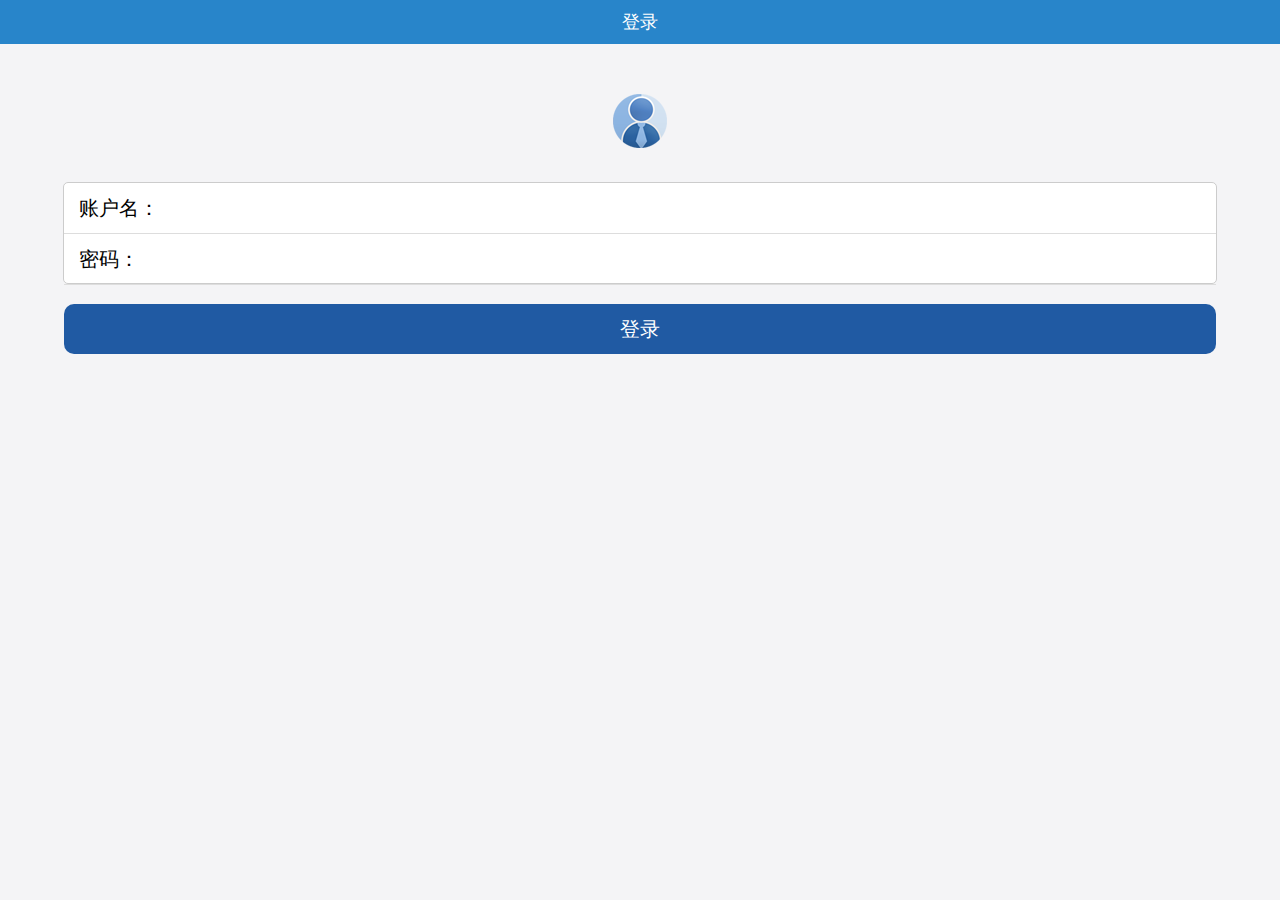
<file: index.html>
<!DOCTYPE html>
<html lang="en">
<head>
    <meta charset="UTF-8" name="viewport"
          content="width=device-width, initial-scale=1, user-scalable=no">
    <title>李新浩</title>
    <!--相对路径/绝对路径-->
    <link rel="short icon" href="Resource/icon.png">
    <!--stylesheet；用来加载外部样式表-->
    <link rel="stylesheet" href="ExternalStyle.css">
    <script type="text/javascript" src="CommonMethod.js"></script>
</head>
<style>
    .L_second_div{
        text-align: center;
    }
    .L_head_img{
        margin-top: 50px;
    }
    .L_second_div img{
        margin-top: 50px;
    }

    .L_form_inner_div div span {
        padding-left: 15px;
        font-size: 20px;
        line-height: 50px
    }
    .L_form_inner_div div {
        height: 50px;
        border-bottom: 1px solid #dddddd
    }
    .L_form_inner_div {
        width: 90%;
        margin: 0 auto;
        border: 1px solid #cccccc;
        border-radius: 5px;
        background: white;
        margin-top: 30px;
        height: 100px;
    }

    input{
        outline: medium;
        background-color: transparent;
        border: 0;
    }
    .L_login_btn{
        font-size: 20px;
        line-height: 50px;
        color: white;
        height: 50px;
        width: 100%;
    }
    .L_login_div {
        height: 50px;
        background: rgb(32, 90, 163);
        width: 90%;
        border-radius: 10px;
        margin: 20px auto;
        text-align: center
    }
</style>
<body>
<!--第一部分-->
<header class="DS_header">
    <span>登录</span>
</header>
<!--第二部分-->
<div class="L_second_div">
    <img class="L_head_img" src="Resource/head.png" alt="">
</div>
    <!--第三部分-->
    <form action="">
        <div class="L_form_div">
            <div class="L_form_inner_div">
                <div>
                    <span> 账户名：</span>
                    <input id="L_account" type="text"name="account" value=""><br>
                </div>
                <div>
                <span>密码：</span>
                <input id="L_pwd" type="password"name="password" value=""><br>
                </div>
            </div>
            <div class="L_login_div">
                <input class="L_login_btn" type="button" value="登录" id="L_btn" >
            </div>
        </div>
    </form>
    <script>
        var btn = document.querySelector("#L_btn")
        btn.onclick= function () {
            var userName = encodeURIComponent(document.querySelector("#L_account").value);
            var pwd = encodeURIComponent(document.querySelector("#L_pwd").value);
            var par = "username=" + userName + "&pwd=" + pwd;

            requestMethod("post","login",par,function (str) {
                if(str == "登录成功"){
                    location.href = "DropletService.html";
                }else{
                    alert("登录失败！")
                }

            });
        }
    </script>

<!--//    第四部：接收服务端返回的数据-->
     <!--//     var userName = document.querySelector("#L_account").value;-->
     <!--//     var pwd = document.querySelector("#L_pwd").value;-->
     <!--//-->
     <!--//     if(userName== "lxh" && pwd== "123456"){-->
     <!--//         location.href="DropletService.html";-->
     <!--//     }else {-->
     <!--//         location.href="http://www.baidu.com";-->
     <!--//     }-->
     <!--//    }-->


</body>
</html>
</file>
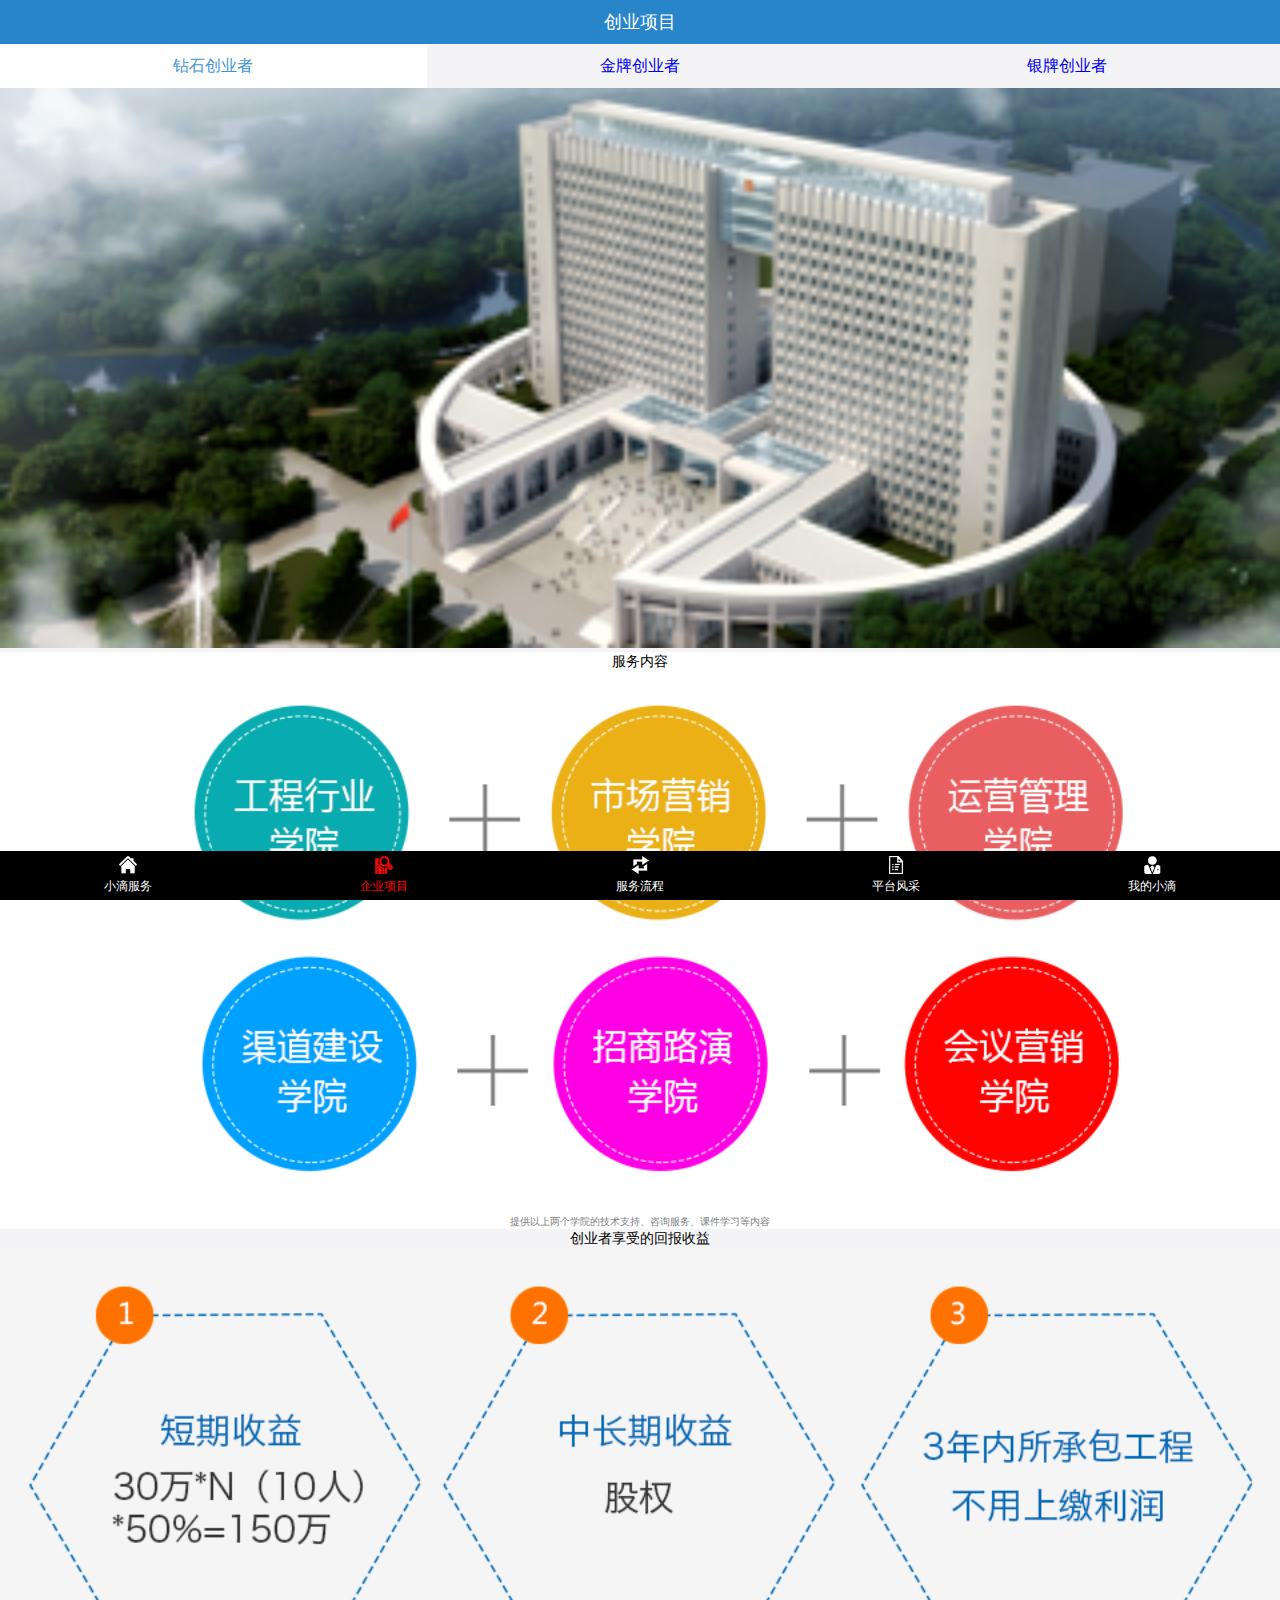
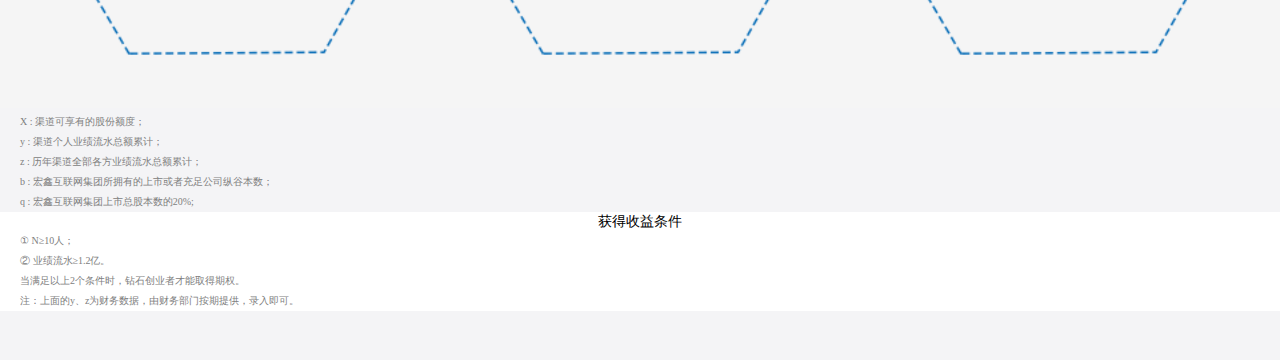
<file: BusinessProject.html>
<!DOCTYPE html>
<html lang="en">
<head>
    <meta charset="UTF-8" name="viewport"
          content="width=device-width, initial-scale=1, user-scalable=no">
    <title>李新浩</title>
    <!--相对路径/绝对路径-->
    <link rel="short icon" href="Resource/icon.png">
    <!--stylesheet；用来加载外部样式表-->
    <link rel="stylesheet" href="ExternalStyle.css">

</head>
<body>
<!--第一部分-->
<!--语义化标签：增强代码的可读性-->
<header class="DS_header">
    <span>创业项目</span>
</header>
<!--第二部分-->
<section class="BP_first_section">
    <a style="background: white" href="">
        <span style="color: rgb(63,149,211)">钻石创业者</span>
    </a>
    <a href="BusinessProjectGold.html">
        <span>金牌创业者</span>
    </a>
    <a href="BusinessProjectSliver.html">
        <span>银牌创业者</span>
    </a>
</section>
<section class="common_section">
    <img style="padding-top: 44px" src="Resource/banner2.png" alt="">
</section>
<div class="BP_external_div">
    <span class="BP_span">服务内容</span>
    <img class="BP_img" src="Resource/50w_1.png" alt="">
    <p class="BP_first_p">提供以上两个学院的技术支持、咨询服务、课件学习等内容</p>
</div>

<div class="BP_external_div_sec">
    <span class="BP_span">创业者享受的回报收益</span>
    <img class="BP_img" src="Resource/50w_2.png" alt="">
    <div class="BP_inner_div">
        <p>X : 渠道可享有的股份额度；</p>
        <p>y : 渠道个人业绩流水总额累计；</p>
        <p>z : 历年渠道全部各方业绩流水总额累计；</p>
        <p>b : 宏鑫互联网集团所拥有的上市或者充足公司纵谷本数；</p>
        <p>q : 宏鑫互联网集团上市总股本数的20%;</p>
    </div>
</div>
<div class="BP_external_div">
    <span class="BP_span">获得收益条件</span>
    <div class="BP_inner_div">
        <p>① N≥10人；</p>
        <p>② 业绩流水≥1.2亿。</p>
        <p>当满足以上2个条件时，钻石创业者才能取得期权。</p>
        <p>注：上面的y、z为财务数据，由财务部门按期提供，录入即可。</p>
    </div>
</div>


<!--第四部分-->
<footer>
    <a href="DropletService.html">
        <img src="Resource/nav10.png" alt="">
        <span>小滴服务</span>
    </a>
    <a href="BusinessProject.html">
        <img src="Resource/nav21.png" alt="">
        <span style="color: red;">企业项目</span>
    </a>
    <a href="ServiceProcess.html">
        <img src="Resource/nav30.png" alt="">
        <span>服务流程</span>
    </a>
    <a href="Platform.html">
        <img src="Resource/nav40.png" alt="">
        <span>平台风采</span>
    </a>
    <a href="MyDroplet.html">
        <img src="Resource/nav50.png" alt="">
        <span>我的小滴</span>
    </a>
</footer>
</body>
</html>
</file>
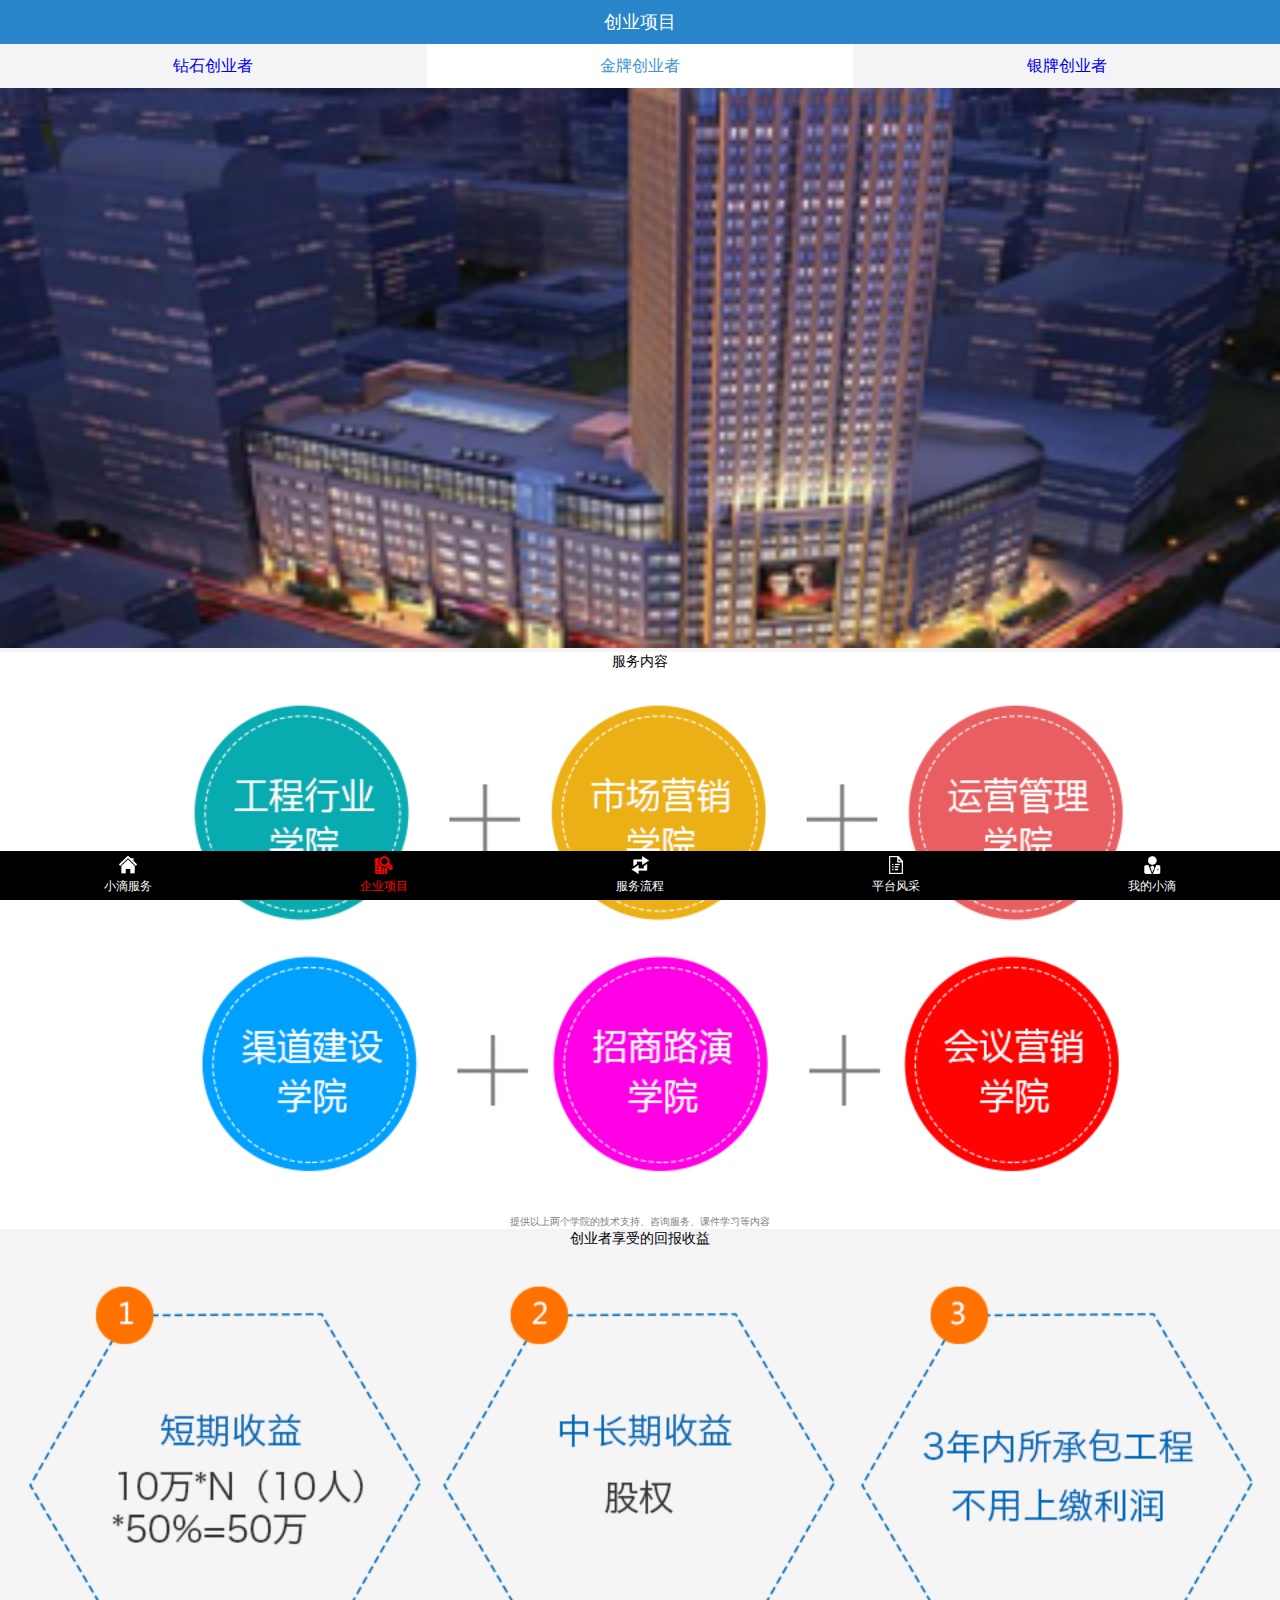
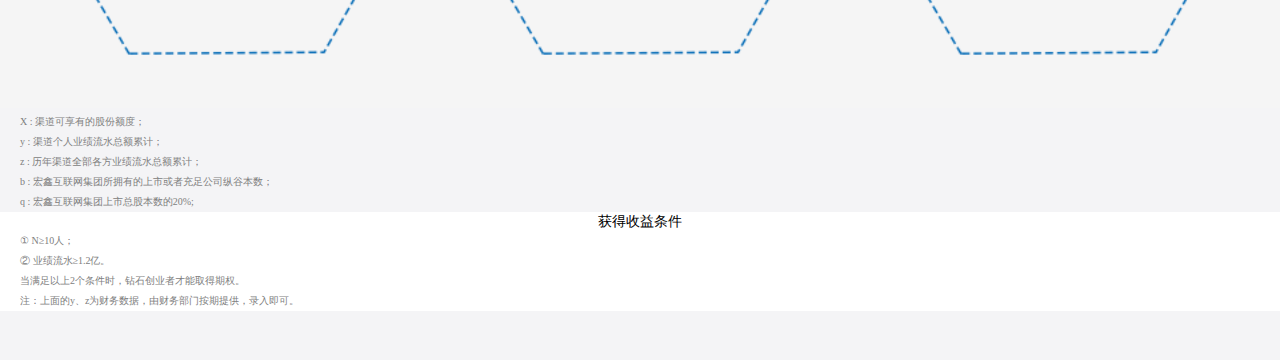
<file: BusinessProjectGold.html>
<!DOCTYPE html>
<html lang="en">
<head>
    <meta charset="UTF-8" name="viewport" content="width=device-width,initial-scale=1,user-scalable=no">
    <!--用来显示网头部的文字信息的标签-->
    <title>李新浩</title>
    <!--link标签用来链接外部资源的标签-->
    <link rel="short icon" href="Resource/icon.png">

    <link rel="stylesheet" href="ExternalStyle.css">
</head>
<body>
<!--第一部分-->
<!--语义化标签：增强代码的可读性-->
<header class="DS_header">
    <span>创业项目</span>
</header>
<section class="BP_first_section">
    <a href="BusinessProject.html"> <span>钻石创业者</span> </a>
    <a style="background: white" href="BusinessProjectGold.html">
        <span style="color: rgb(63, 149, 211);">金牌创业者</span> </a>
    <a href="BusinessProjectSliver.html"> <span>银牌创业者</span> </a>
</section>

<section class="common_section">
    <img style="padding-top: 44px" src="Resource/banner21.png" alt="">
</section>
<div class="BP_external_div">
    <span class="BP_span">服务内容</span>
    <img class="BP_img" src="Resource/30w_1.png" alt="">
    <p class="BP_first_p">提供以上两个学院的技术支持、咨询服务、课件学习等内容</p>
</div>

<div class="BP_external_div_sec">
    <span class="BP_span">创业者享受的回报收益</span>
    <img class="BP_img" src="Resource/30w_2.png" alt="">
    <div class="BP_inner_div">
        <p>X : 渠道可享有的股份额度；</p>
        <p>y : 渠道个人业绩流水总额累计；</p>
        <p>z : 历年渠道全部各方业绩流水总额累计；</p>
        <p>b : 宏鑫互联网集团所拥有的上市或者充足公司纵谷本数；</p>
        <p>q : 宏鑫互联网集团上市总股本数的20%;</p>
    </div>
</div>

<div class="BP_external_div">
    <span class="BP_span">获得收益条件</span>
    <div class="BP_inner_div">
        <p>① N≥10人；</p>
        <p>② 业绩流水≥1.2亿。</p>
        <p>当满足以上2个条件时，钻石创业者才能取得期权。</p>
        <p>注：上面的y、z为财务数据，由财务部门按期提供，录入即可。</p>
    </div>
</div>

<!--h5里面新增的语义化标签,它没有特殊的意义,仅是用来增强程序的可读性-->
<!--第四部分-->
<footer>
    <a href="DropletService.html">
        <img src="Resource/nav10.png" alt="">
        <span>小滴服务</span>
    </a>
    <a href="BusinessProject.html">
        <img src="Resource/nav21.png" alt="">
        <span style="color: red;">企业项目</span>
    </a>
    <a href="ServiceProcess.html">
        <img src="Resource/nav30.png" alt="">
        <span>服务流程</span>
    </a>
    <a href="Platform.html">
        <img src="Resource/nav40.png" alt="">
        <span>平台风采</span>
    </a>
    <a href="MyDroplet.html">
        <img src="Resource/nav50.png" alt="">
        <span>我的小滴</span>
    </a>
</footer>
</body>
</html>
</file>
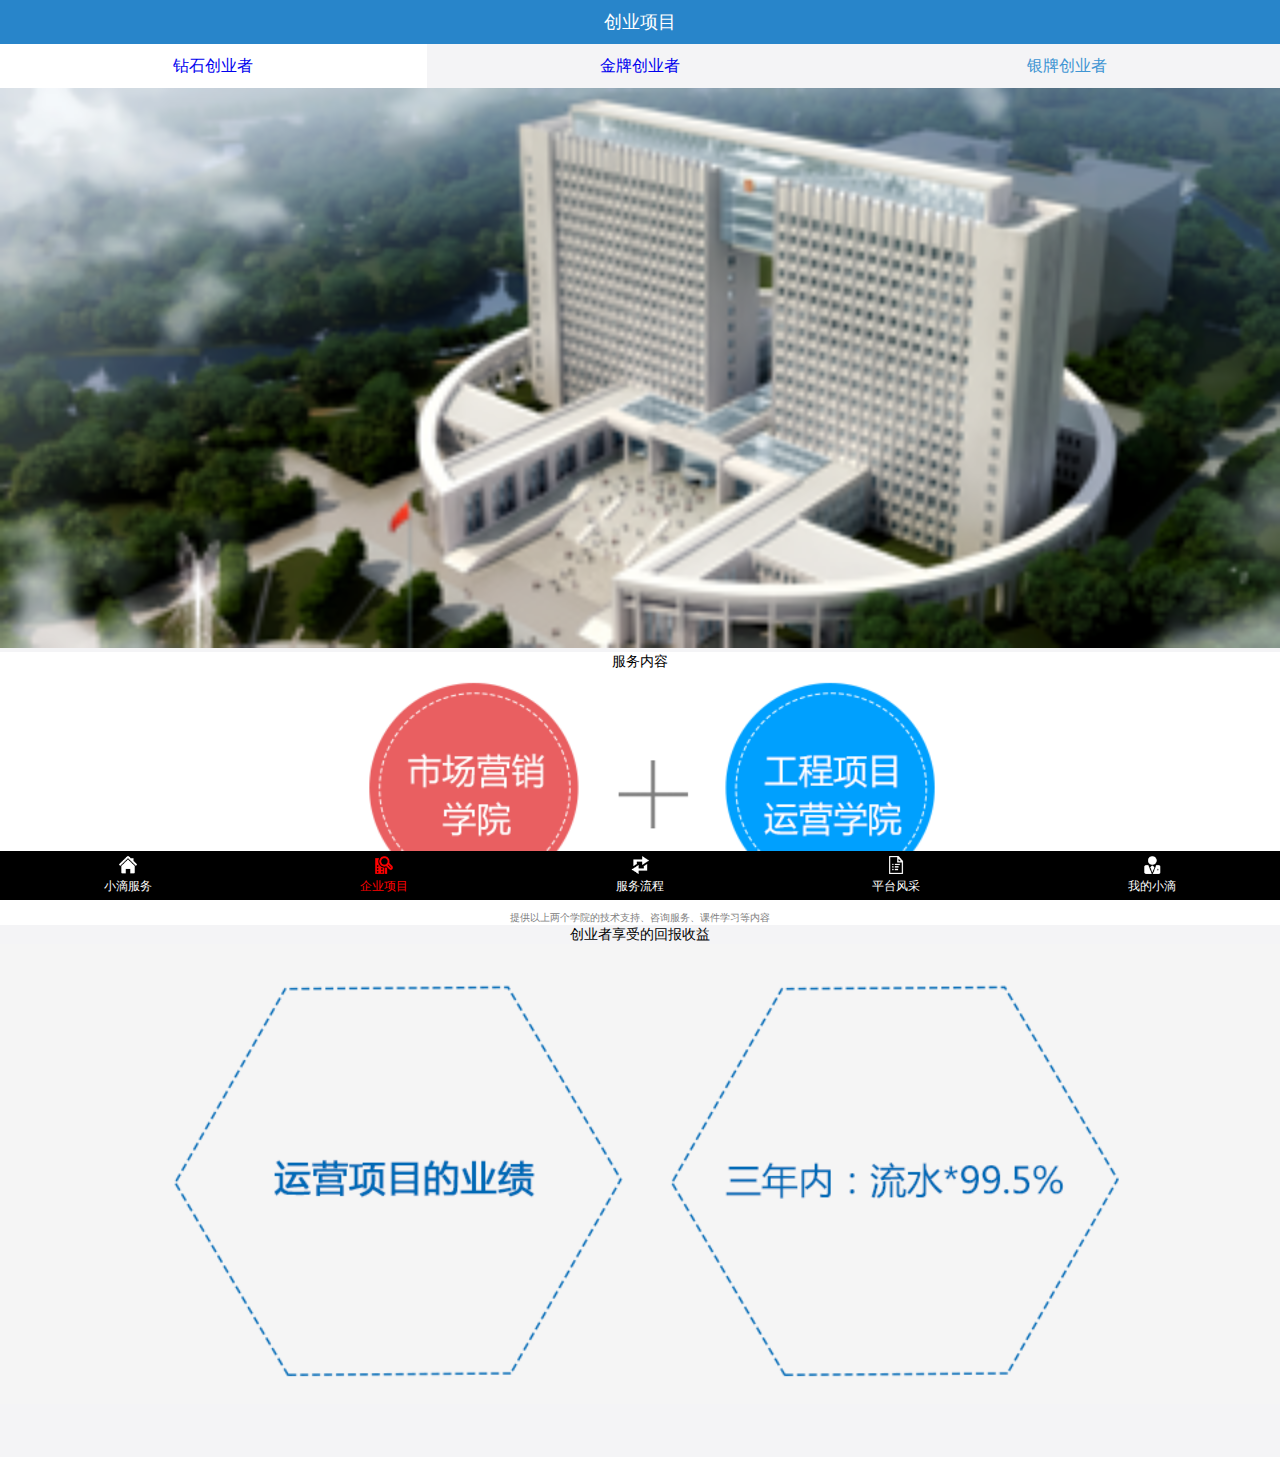
<file: BusinessProjectSliver.html>
<!DOCTYPE html>
<html lang="en">

<head>
    <meta charset="UTF-8" name="viewport" content="width=device-width,initial-scale=1,user-scalable=no">
    <!--用来显示网头部的文字信息的标签-->
    <title>李新浩</title>
    <!--link标签用来链接外部资源的标签-->
    <link rel="short icon" href="Resource/icon.png">

    <link rel="stylesheet" href="ExternalStyle.css">
</head>
<body>
<!--第一部分-->
<!--语义化标签：增强代码的可读性-->
<header class="DS_header">
    <span>创业项目</span>
</header>
<section class="BP_first_section">
    <a style="background: white" href="BusinessProject.html">
        <span>钻石创业者</span>
    </a>
    <a href="BusinessProjectGold.html">
        <span>金牌创业者</span>
    </a>
    <a href="BusinessProjectSliver.html">
        <span style="color: rgb(63,149,211)">银牌创业者</span>
    </a>
</section>
<section class="common_section">
    <img style="padding-top: 44px" src="Resource/banner2.png" alt="">
</section>
<div class="BP_external_div">
    <span class="BP_span">服务内容</span>
    <img class="BP_img" src="Resource/10w_1.png" alt="">
    <p class="BP_first_p">提供以上两个学院的技术支持、咨询服务、课件学习等内容</p>
</div>

<div class="BP_external_div_sec">
    <span class="BP_span">创业者享受的回报收益</span>
    <img class="BP_img" src="Resource/10w_2.png" alt="">
</div>
<!--第四部分-->
<footer>
    <a href="DropletService.html">
        <img src="Resource/nav10.png" alt="">
        <span>小滴服务</span>
    </a>
    <a href="BusinessProject.html">
        <img src="Resource/nav21.png" alt="">
        <span style="color: red;">企业项目</span>
    </a>
    <a href="ServiceProcess.html">
        <img src="Resource/nav30.png" alt="">
        <span>服务流程</span>
    </a>
    <a href="Platform.html">
        <img src="Resource/nav40.png" alt="">
        <span>平台风采</span>
    </a>
    <a href="MyDroplet.html">
        <img src="Resource/nav50.png" alt="">
        <span>我的小滴</span>
    </a>
</footer>
</body>
</html>
</file>
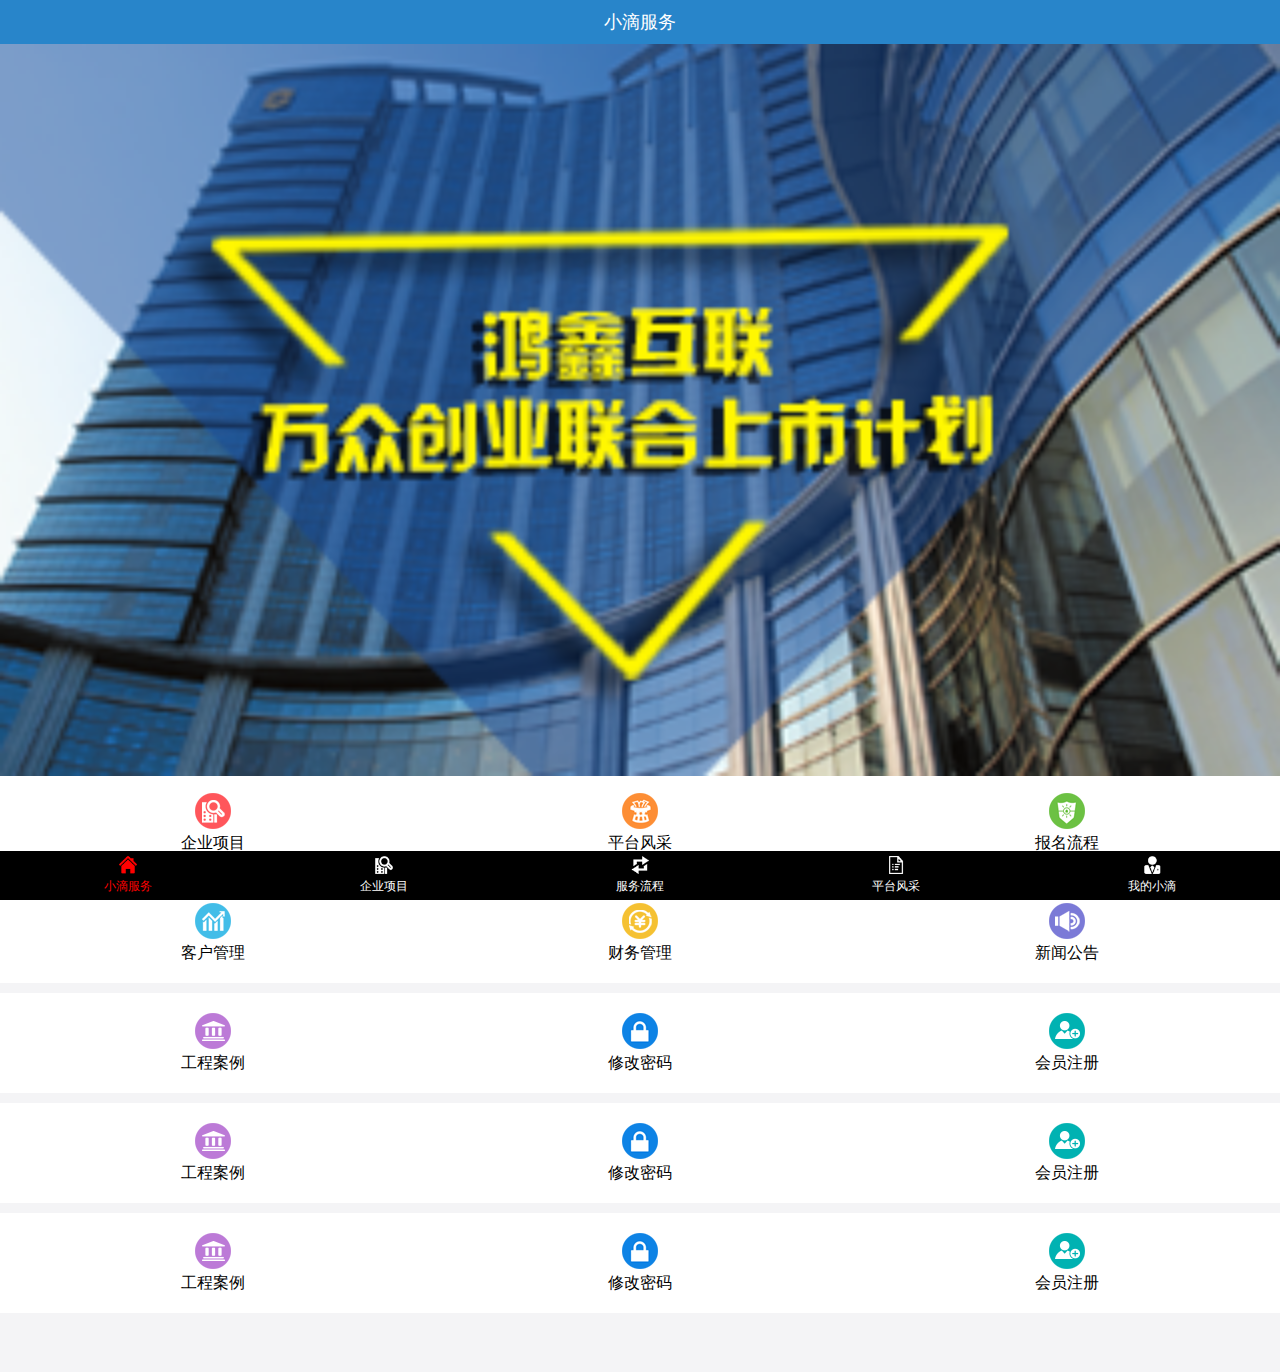
<file: DropletService.html>
<!DOCTYPE html>
<!--HTML标签的注释方式-->
<!--标签：双标签/单标签-->
<!--行内标签/块级标签-->
<html lang="en">
<head>
    <meta charset="UTF-8" name="viewport"
          content="width=device-width, initial-scale=1, user-scalable=no">
    <title>李新浩</title>
    <!--相对路径/绝对路径-->
    <link rel="short icon" href="Resource/icon.png">
    <!--stylesheet；用来加载外部样式表-->
    <link rel="stylesheet" href="ExternalStyle.css">
<!--页内标签-->
    <style>
        /*成行的的标签写法：display：table； width：需求值*/
        ul{
            display: table;
            width: 100%;
            background: white;
            height: 100px;
            margin-bottom: 10px;
        }
        /*成列的标签写法：display：table-cell； width：需求值*/
        li{
            display: table-cell;
            width: 33.3%;
            text-align: center;
            vertical-align: middle;
        }
        ul li span{
            display: block;
        }
        .DS_second_section img{
            margin-bottom: -1px;

        }
        .first_ul{
            margin-top: -6px;

        }
    </style>

</head>
<body>
<!--第一部分-->
<!--语义化标签：增强代码的可读性-->
<header class="DS_header">
    <span>小滴服务</span>
</header>
<!--第二部分-->
<section class="DS_second_section">
    <img src="Resource/banner-1.png" alt="">
</section>
<!--第三部分-->
<section class="first_ul">
    <ul>
        <li>
            <img src="Resource/index1.png" alt="你的页面错误啦！检测啊">
            <span>企业项目</span>
        </li>
        <li>
            <img src="Resource/index2.png">
            <span>平台风采</span>
        </li>
        <li>
            <img src="Resource/index3.png">
            <span>报名流程</span>
        </li>
    </ul>
    <ul>
        <li>
            <img src="Resource/index4.png" alt="">
            <span>客户管理</span>
        </li>
        <li>
            <img src="Resource/index5.png">
            <span>财务管理</span>
        </li>
        <li>
            <img src="Resource/index6.png">
            <span>新闻公告</span>
        </li>
    </ul>
    <ul>
        <li>
            <img src="Resource/index7.png" alt="">
            <span>工程案例</span>
        </li>
        <li>
            <img src="Resource/index8.png">
            <span>修改密码</span>
        </li>
        <li>
            <img src="Resource/index9.png">
            <span>会员注册</span>
        </li>
    </ul>
    <ul>
        <li>
            <img src="Resource/index7.png" alt="">
            <span>工程案例</span>
        </li>
        <li>
            <img src="Resource/index8.png">
            <span>修改密码</span>
        </li>
        <li>
            <img src="Resource/index9.png">
            <span>会员注册</span>
        </li>
    </ul>
    <ul>
        <li>
            <img src="Resource/index7.png" alt="">
            <span>工程案例</span>
        </li>
        <li>
            <img src="Resource/index8.png">
            <span>修改密码</span>
        </li>
        <li>
            <img src="Resource/index9.png">
            <span>会员注册</span>
        </li>
    </ul>
</section>
<!--第四部分-->
<footer>
    <a href="DropletService.html">
        <img src="Resource/nav11.png" alt="">
        <span style="color: red;">小滴服务</span>
    </a>
    <a href="BusinessProject.html">
        <img src="Resource/nav20.png" alt="">
        <span>企业项目</span>
    </a>
    <a href="ServiceProcess.html">
        <img src="Resource/nav30.png" alt="">
        <span>服务流程</span>
    </a>
    <a href="Platform.html">
        <img src="Resource/nav40.png" alt="">
        <span>平台风采</span>
    </a>
    <a href="MyDroplet.html">
        <img src="Resource/nav50.png" alt="">
        <span>我的小滴</span>
    </a>
</footer>
</body>
</html>
</file>
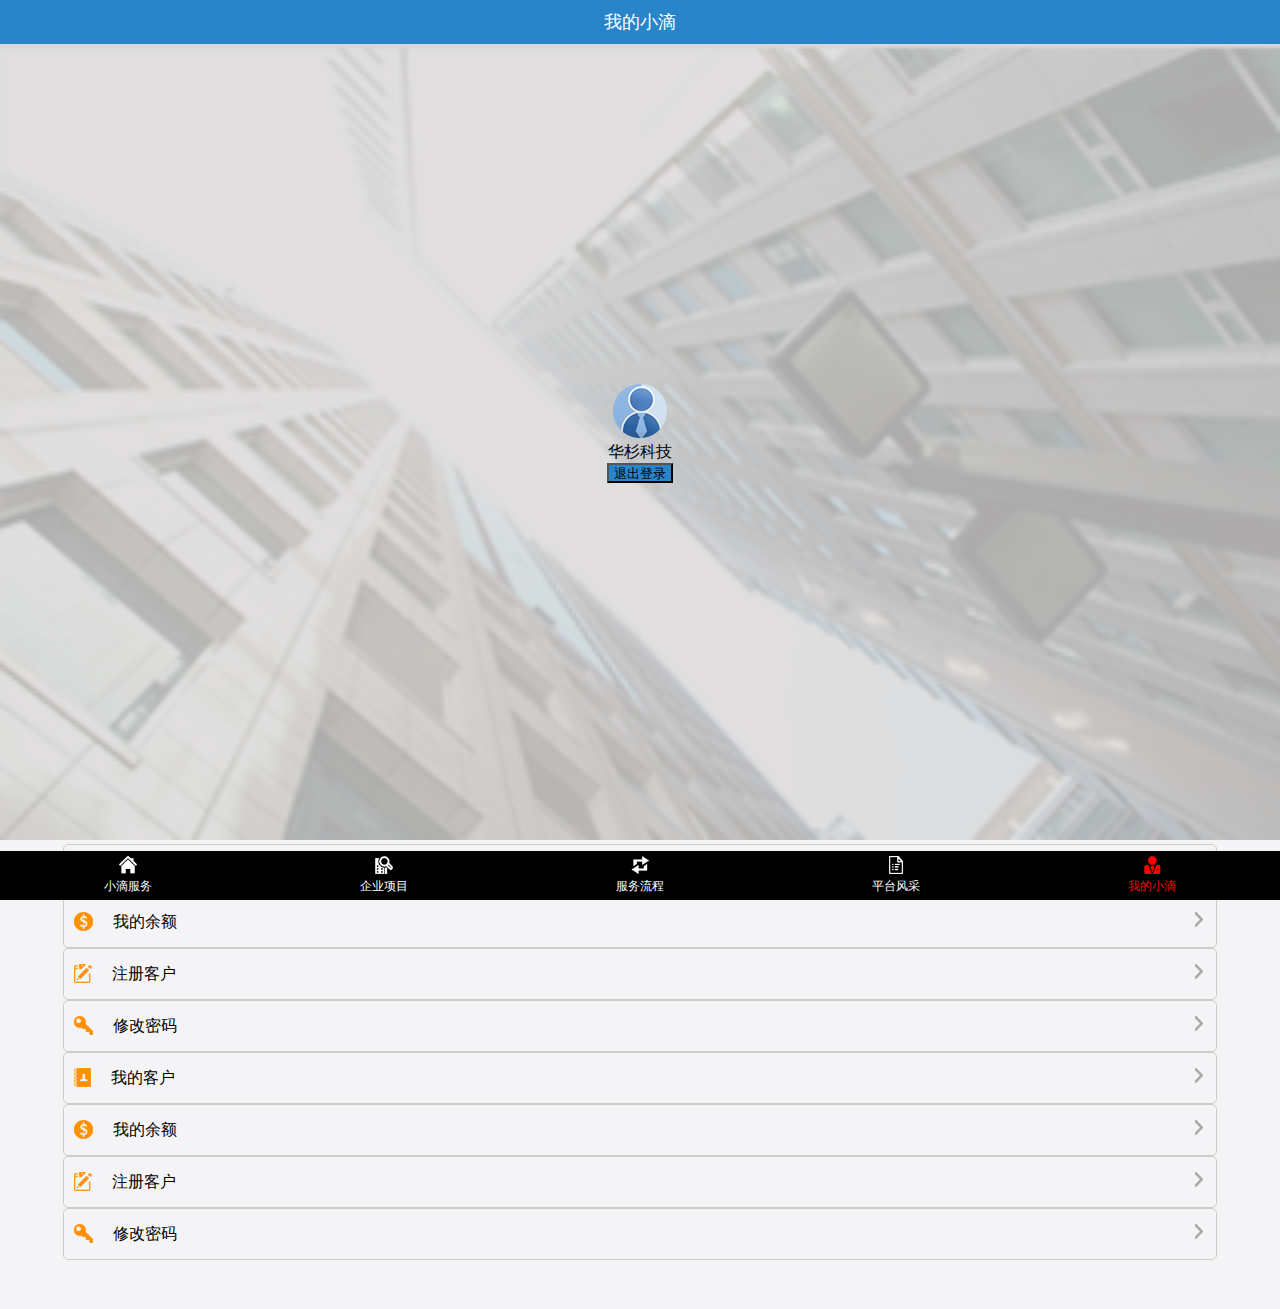
<file: MyDroplet.html>
<!DOCTYPE html>
<html lang="en">
<head>

    <meta charset="UTF-8" name="viewport"
          content="width=device-width, initial-scale=1, user-scalable=no">
    <title>李新浩</title>
    <!--相对路径/绝对路径-->
    <link rel="short icon" href="Resource/icon.png">
    <!--stylesheet；用来加载外部样式表-->
    <link rel="stylesheet" href="ExternalStyle.css">
    <style>
        .MD_external_div .MD_bg_img{
            width: 100%;
            z-index: -1;
        }
        .MD_external_div{
            position: relative;/*参照物*/
        }
        .MD_inner_div{
            left: 50%;
            top: 50%;
            margin-left: -33px;
            margin-top: -60px;
            position: absolute;
            width: 66px;
            height: 120px;
            text-align: center;
        }
        button{
            background: rgb(40,133,202);
            height: 20px;
            width: 66px;
        }
        .MD_third_div{
            border: 1px solid #cccccc;
            width: 90%;
            height: 50px;
            margin: 0 auto;
            border-radius: 5px;/*圆角*/
            line-height: 50px;
        }
        .MD_left_img{
            float: left;
            margin-left: 10px;
            margin-top: 15px;
            margin-right: 20px;
        }
        .MD_right_img{
            float: right;
            margin-right: 10px;
            margin-top: 15px;
        }

    </style>
</head>
<body>
<!--第一部分-->
<!--语义化标签：增强代码的可读性-->
<header class="DS_header">
    <span>我的小滴</span>
</header>
<!--第二部分-->
<div class="MD_external_div">
    <img class="MD_bg_img" src="Resource/banner5.png" alt="">
    <div class="MD_inner_div">
        <img class="MD_head_img" src="Resource/head.png" alt="">
        <span>华杉科技</span>
        <button onclick="exitLogin()">退出登录</button>
        <script>
            function exitLogin() {
                location.href = "index.html"
            }
        </script>
    </div>
</div>
<!--第三部分-->
<div class="MD_third_div">
    <img class="MD_left_img" src="Resource/gr_1.png" alt="">
    <span>我的客户</span>
    <img class="MD_right_img" src="Resource/jt.png" alt="">
</div>

<div class="MD_third_div">
    <img class="MD_left_img" src="Resource/gr_2.png" alt="">
    <span>我的余额</span>
    <img class="MD_right_img" src="Resource/jt.png" alt="">
</div>

<div class="MD_third_div">
    <img class="MD_left_img" src="Resource/gr_3.png" alt="">
    <span>注册客户</span>
    <img class="MD_right_img" src="Resource/jt.png" alt="">
</div>

<div class="MD_third_div">
    <img class="MD_left_img" src="Resource/gr_4.png" alt="">
    <span>修改密码</span>
    <img class="MD_right_img" src="Resource/jt.png" alt="">
</div>

<div class="MD_third_div">
    <img class="MD_left_img" src="Resource/gr_1.png" alt="">
    <span>我的客户</span>
    <img class="MD_right_img" src="Resource/jt.png" alt="">
</div>

<div class="MD_third_div">
    <img class="MD_left_img" src="Resource/gr_2.png" alt="">
    <span>我的余额</span>
    <img class="MD_right_img" src="Resource/jt.png" alt="">
</div>

<div class="MD_third_div">
    <img class="MD_left_img" src="Resource/gr_3.png" alt="">
    <span>注册客户</span>
    <img class="MD_right_img" src="Resource/jt.png" alt="">
</div>

<div class="MD_third_div">
    <img class="MD_left_img" src="Resource/gr_4.png" alt="">
    <span>修改密码</span>
    <img class="MD_right_img" src="Resource/jt.png" alt="">
</div>
<!--第四部分-->
<footer>
    <a href="DropletService.html">
        <img src="Resource/nav10.png" alt="">
        <span >小滴服务</span>
    </a>
    <a href="BusinessProject.html">
        <img src="Resource/nav20.png" alt="">
        <span>企业项目</span>
    </a>
    <a href="ServiceProcess.html">
        <img src="Resource/nav30.png" alt="">
        <span>服务流程</span>
    </a>
    <a href="Platform.html">
        <img src="Resource/nav40.png" alt="">
        <span>平台风采</span>
    </a>
    <a href="DropletService.html">
        <img src="Resource/nav51.png" alt="">
        <span style="color: red;">我的小滴</span>
    </a>
</footer>
</body>
</html>
</file>
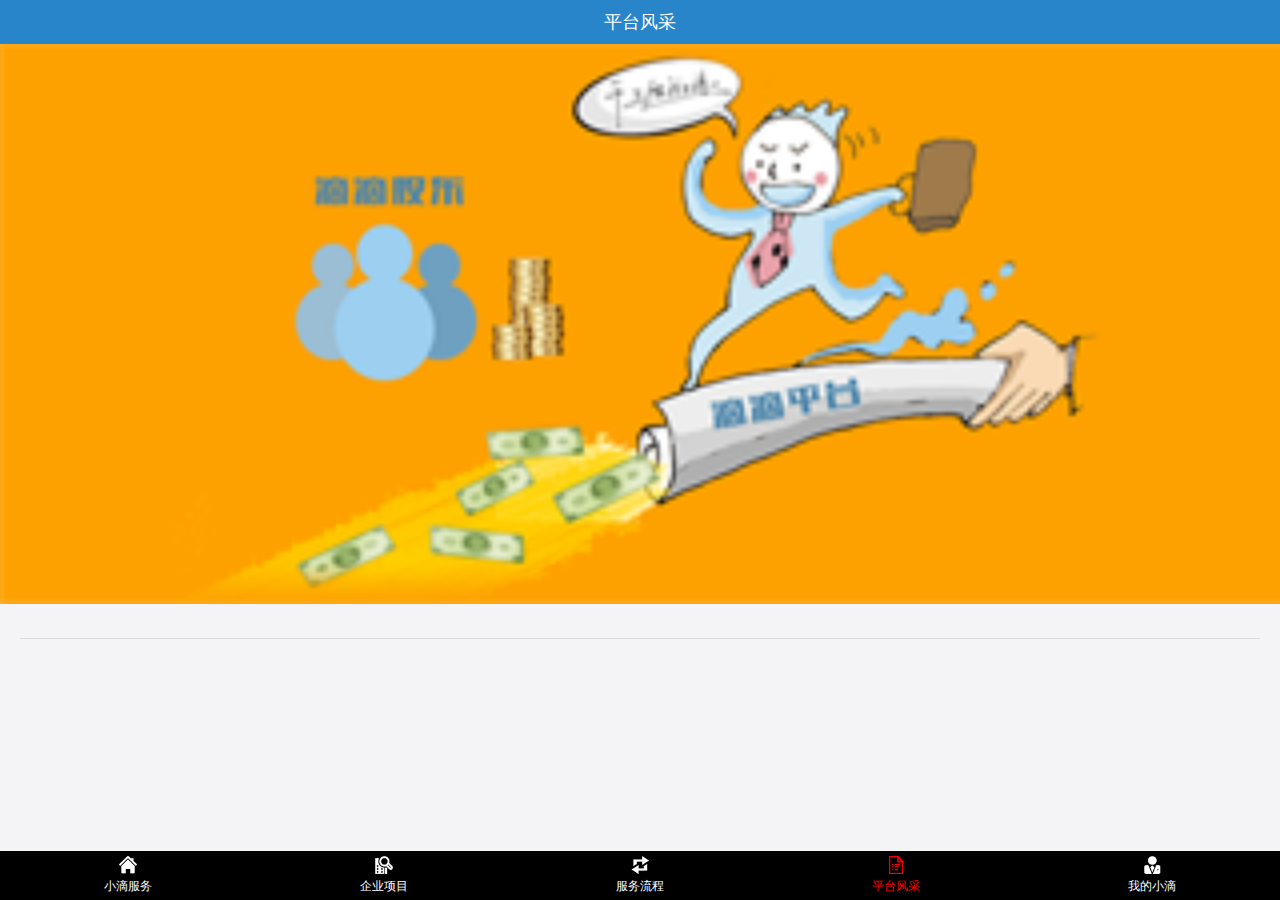
<file: Platform.html>
<!DOCTYPE html>
<html lang="en">
<head>
    <meta charset="UTF-8" name="viewport"
          content="width=device-width, initial-scale=1, user-scalable=no">
    <title>李新浩</title>
    <!--相对路径/绝对路径-->
    <link rel="short icon" href="Resource/icon.png">
    <!--stylesheet；用来加载外部样式表-->
    <link rel="stylesheet" href="ExternalStyle.css">
    <!--页内标签-->
    <style>
    article{
        margin: 20px;
    }
        h3{
            color: red;
            font-size: 18px;
            padding-bottom: 10px;
            border-bottom: 1px solid #dddddd;
        }
        h4{
            font-size: 14px;
        }
        article p{
            text-indent: 2em;
            line-height: 2em;
            font-size: 12px;
        }
    </style>

    <meta charset="UTF-8">
    <title>李新浩</title>

</head>
<body>
<header class="DS_header">
    <span>平台风采</span>
</header>
<!--第二部分-->
<section class="DS_second_section">
    <img src="Resource/banner4.png" alt="">
</section>
<!--第三部分-->
<article>
    <h3 id="title"> </h3>
    <h4 id="subTitle"> </h4>
    <p id="info"> </p>

    <script>
        //第一步：创建一个请求对象（负责要数据）
        var xhr = new XMLHttpRequest();
        //    第二步：建立与服务端的连接（找到那个服务器去要数据）
        xhr.open('get','https://mockapi.eolinker.com/2ZhGVxjacb39010e6753bd9c02ee803e6e3bfeab6e8007c/aboutus');
        //设置头信息，告诉服务器让数据以表单的形式传递过去
        xhr.setRequestHeader("content-type","application/x-www-form-urlencoded");
        //    第三部：向服务端发送请求
        xhr.send();
        //    第四部：接收服务端返回的数据
        xhr.onreadystatechange = function (){
            //xhr.readyState=4代表数据请求完成； xhr.status == 200 代表数据返回成功
            if(xhr.readyState=4 && xhr.status == 200){
                var responseData = JSON.parse(xhr.responseText);//json串   JSON.parse() 方法用于将一个 JSON 字符串转换为对象。
                var sa = responseData.data;
                var h3 = document.getElementById("title");
                var h4 = document.getElementById("subTitle");
                var p = document.getElementById("info");
                h3.innerHTML = sa.title;
                h4.innerHTML = sa.subTitle;
                p.innerHTML = sa.info;
            }

        }
    </script>
</article>

<footer>
    <a href="DropletService.html">
        <img src="Resource/nav10.png" alt="">
        <span>小滴服务</span>
    </a>
    <a href="BusinessProject.html
">
        <img src="Resource/nav20.png" alt="">
        <span>企业项目</span>
    </a>
    <a href="ServiceProcess.html">
        <img src="Resource/nav30.png" alt="">
        <span>服务流程</span>
    </a>
    <a href="Platform.html">
        <img src="Resource/nav41.png" alt="">
        <span style="color: red;">平台风采</span>
    </a>
    <a href="MyDroplet.html">
        <img src="Resource/nav50.png" alt="">
        <span>我的小滴</span>
    </a>
</footer>
</body>
</html>
</file>
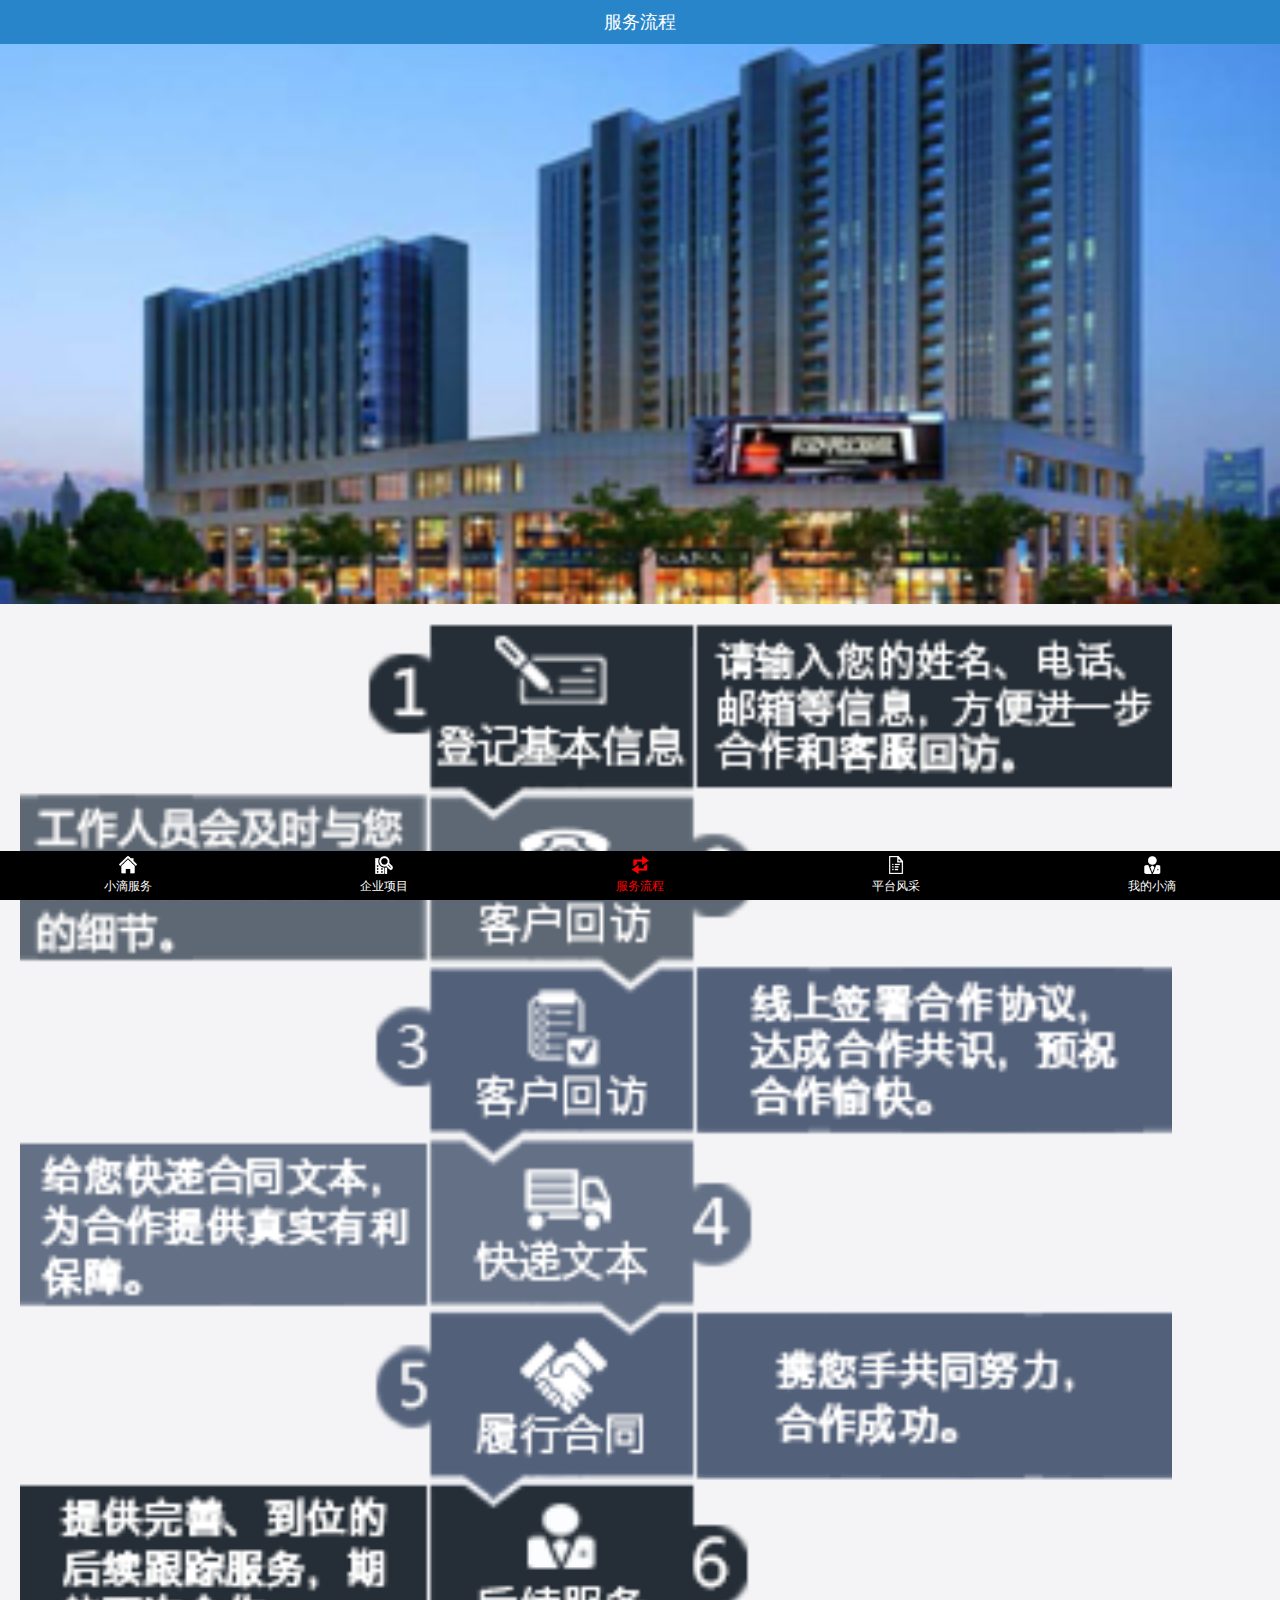
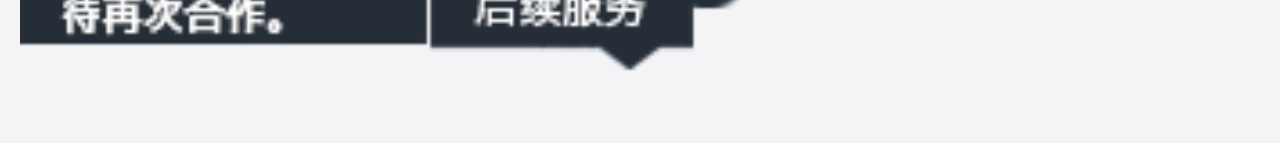
<file: ServiceProcess.html>
<!DOCTYPE html>
<html lang="en">
<head>
    <meta charset="UTF-8" name="viewport"
          content="width=device-width, initial-scale=1, user-scalable=no">
    <title>李新浩</title>
    <!--相对路径/绝对路径-->
    <link rel="short icon" href="Resource/icon.png">
    <!--stylesheet；用来加载外部样式表-->
    <link rel="stylesheet" href="ExternalStyle.css">
</head>
<body>
<!--第一部分-->
<!--语义化标签：增强代码的可读性-->
<header class="DS_header">
    <span>服务流程</span>
</header>
<section class="common_section">
    <img src="Resource/banner3.png" alt="">
</section>
<section>
    <img style="margin: 10px 20px; width: 90%" src="Resource/process.png" alt="">
</section>

<!--第四部分-->
<footer>
    <a href="DropletService.html">
        <img src="Resource/nav10.png" alt="">
        <span>小滴服务</span>
    </a>
    <a href="BusinessProject.html">
        <img src="Resource/nav20.png" alt="">
        <span>企业项目</span>
    </a>
    <a href="ServiceProcess.html">
        <img src="Resource/nav31.png" alt="">
        <span style="color: red;">服务流程</span>
    </a>
    <a href="Platform.html">
        <img src="Resource/nav40.png" alt="">
        <span>平台风采</span>
    </a>
    <a href="MyDroplet.html">
        <img src="Resource/nav50.png" alt="">
        <span>我的小滴</span>
    </a>
</footer>
</body>
</html>
</file>
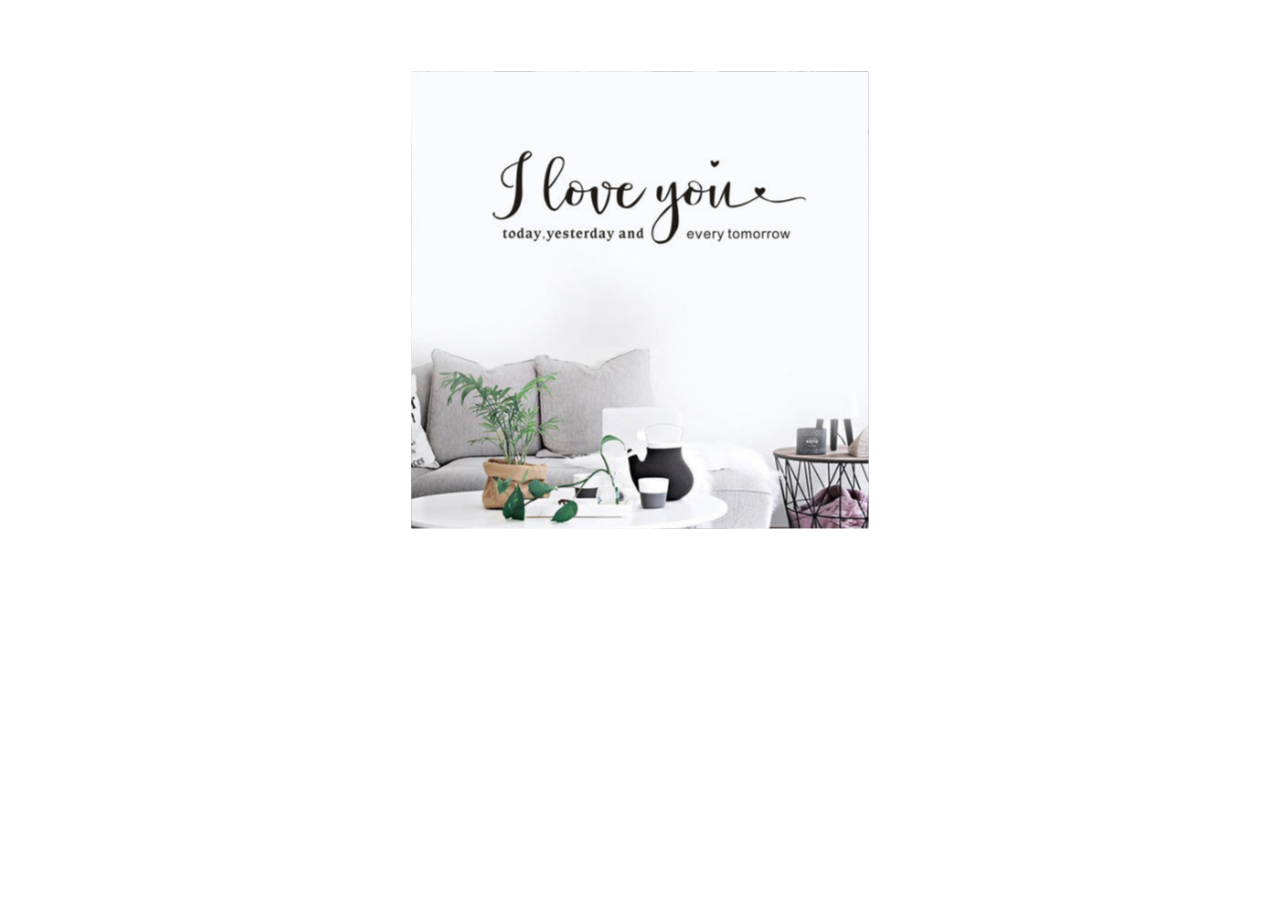
<file: 立方体.html>
<!DOCTYPE html>
<html lang="en">
<head>
    <meta charset="UTF-8">
    <meta name="viewport" content="width=device-width, initial-scale=1.0">
    <title>李新浩</title>
    <style>
        *{ margin: 0; padding: 0; }
        .cube{
            width: 400px;
            height: 400px;
            margin: 100px auto;
            perspective: 1600px;
        }
        .cube ul{
            width: 400px;
            height: 400px;
            list-style: none;
            position: relative;
            transition: all 3s ease 0s; 
            /* 3D 属性 */
            transform-style: preserve-3d;
        }
        .cube li{
            width: 400px;
            height: 400px;
            position: absolute;
            left: 0;
            right: 0;
        }
        .item1{
            /* 前面 */
            background: url(./images/66/1.jpg);
            background-size:400px 400px;
            transform: translateZ(200px);
        }
        .item2{
            /* 上面 */
            background: url(./images/66/2.jpg);
            background-size:400px 400px;
            transform: rotateX(90deg) translateZ(200px);
        }
        .item3{
            /* 后面 */
            background: url(./images/66/3.jpg);
            background-size:400px 400px;
            transform: rotateX(180deg) translateZ(200px);
        }
        .item4{
            /* 下面 */
            background: url(./images/66/4.jpg);
            background-size:400px 400px;
            transform: rotateX(-90deg) translateZ(200px);
        }
        .item5{
            /* 左面 */
            background: url(./images/66/5.jpg);
            background-size:400px 400px;
            transform: rotateY(-90deg) translateZ(200px);
        }
        .item6{
            /* 右面 */
            background: url(./images/66/6.jpg);
            background-size:400px 400px;
            transform: rotateY(90deg) translateZ(200px);
        }
        .cube:hover ul{
            transform: rotateX(360deg) rotateY(360deg);
 }
    </style>
</head>
<body>
    <div class="cube">
        <ul>
            <li class="item1"></li>
            <li class="item2"></li>
            <li class="item3"></li>
            <li class="item4"></li>
            <li class="item5"></li>
            <li class="item6"></li>
        </ul>
    </div>
</body>
</html>
</file>
<file: ExternalStyle.css>
*{
    margin: 0;
    padding: 0;
}
body{
    /*rgb:red green blue*/
    background: rgb(244,244,246);
    padding-top: 44px;
    padding-bottom: 49px;
}
 .DS_header{
    background: rgb(40,133,202);
    line-height: 44px;
    font-size: 18px;
    color: white;
     text-align: center;

      width: 100%;
      left: 0;
      top: 0;
      position: fixed;

}
.DS_second_section img{
    width: 100%;
}
footer{
    display: table;
    width: 100%;
    background: black;
    height: 49px;
    left: 0;
    bottom: 0;
    position: fixed;
}
footer a{
    display: table-cell;
    width: 20%;
    text-decoration: none;
    text-align: center;
    vertical-align: middle;
}
footer a img{
    width: 18px;
}
footer a span{
    display: block;
    color: white;
    font-size: 12px;
}
.BP_first_section{
    display: table;
    width: 100%;
    background: rgb(244, 244, 246);
    height: 44px;
    left: 0;
    top: 44px;
    position: fixed;
}
.common_section img{
    width: 100%;
}
.BP_first_section a{
    display: table-cell;
    width: 33.3%;
    text-decoration: none;

    text-align: center;
    vertical-align: middle;
}
.BP_external_div{
    background: white;
    text-align: center;
}
.BP_external_div_sec{
    text-align: center;
}
.BP_span{
    font-size: 14px;
}
.BP_img{
    width: 100%;
}
.BP_inner_div{
    text-align: left;
    padding-left: 20px;
    font-size: 10px;
    color: gray;
    line-height: 2em;
}
.BP_first_p{
    font-size: 10px;
    color:gray;
}
</file>
